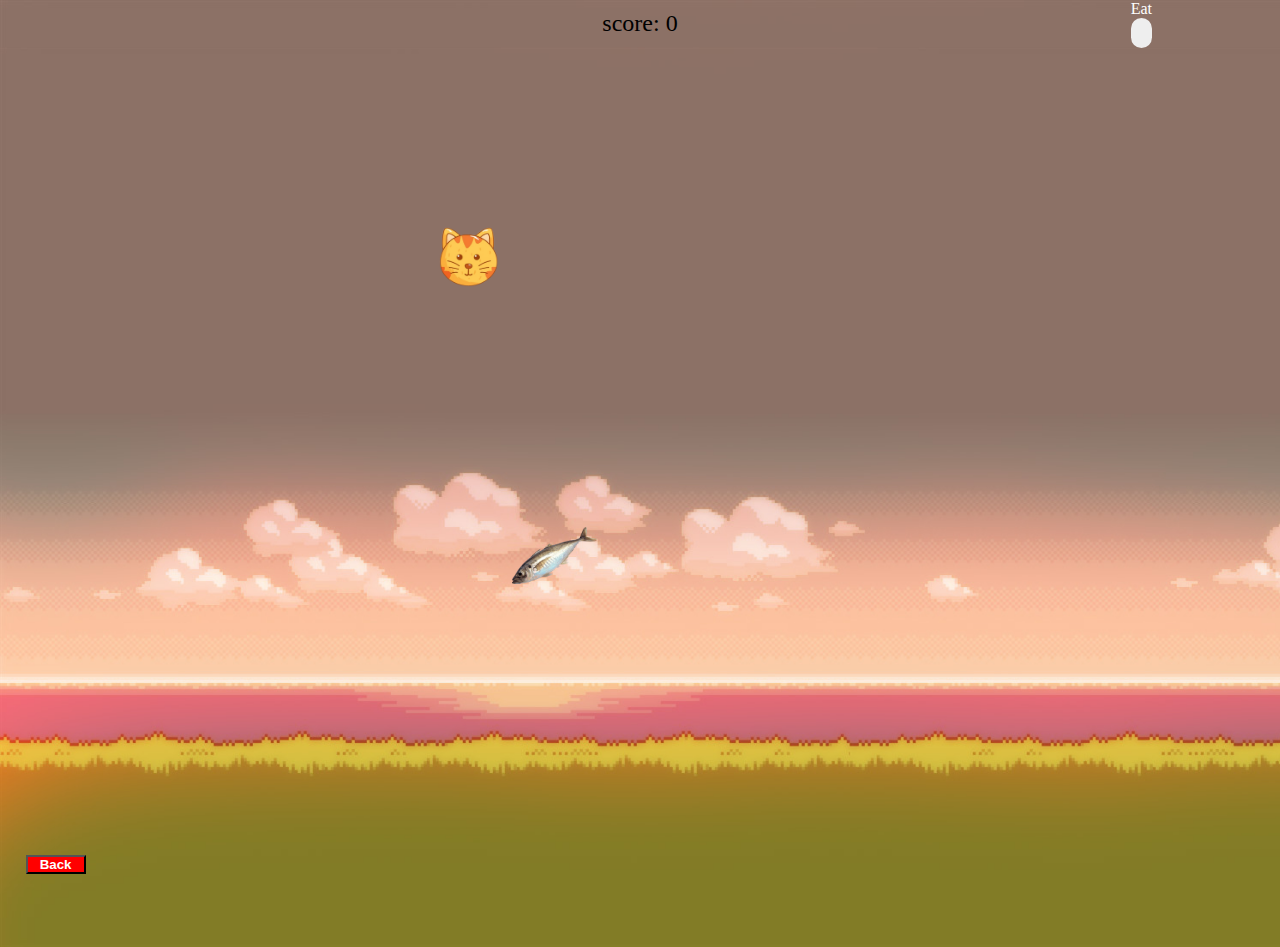
<file: games.html>
<!DOCTYPE html>
<html lang="en">
  <head>
    <meta charset="UTF-8" />
    <meta http-equiv="X-UA-Compatible" content="IE=edge" />
    <meta name="viewport" content="width=device-width, initial-scale=1.0" />
    <link
      href="https://cdn.jsdelivr.net/npm/bootstrap@5.3.0-alpha1/dist/css/bootstrap.min.css"
      rel="stylesheet"
      integrity="sha384-GLhlTQ8iRABdZLl6O3oVMWSktQOp6b7In1Zl3/Jr59b6EGGoI1aFkw7cmDA6j6gD"
      crossorigin="anonymous"
    />
    <link rel="stylesheet" href="games.css" />
    <title>UMNGotcha</title>
  </head>
  <body>
    <div id="score">score: 0</div>
    <h3 id="title__1">Welcome to the game</h3>
    <main>
      <div class="board"></div>
      <button class="btn btn-danger" onclick="back()">Back</button>
      <div class="eat-status">
        <div class="col-lg-3 col-md-6 col-sm-6">
          <div class="status-item">
            <p>Eat</p>
            <div class="progress">
              <div
                id="eat-bar"
                class="progress-bar bg-success"
                role="progressbar"
                style="width: 100%"
              ></div>
            </div>
          </div>
        </div>
      </div>
    </main>

    <script src="games.js" id="backButton"></script>
  </body>
</html>
</file>
<file: games.css>
/*? global clearing */
*,
html,
body {
    margin: 0;
    padding: 0;
    box-sizing: border-box;
}

.board {
    background-image: url("Images/Background8.png");
    background-size: cover;
    width: 100%;
    height: 100vh;
    display: grid;
    grid-template: repeat(15, 1fr) / repeat(15, 1fr) /* y - x */
}

#title__1 {
    opacity: 0;
    visibility: hidden;
    z-index: -1;
    text-align: center;
    position: absolute;
    top: 50%;
    left: 40%;
    color: white;
}

.board .food {
    background: url('Images/fish.png');
    background-position: top center;
    background-size: contain;
    background-repeat: no-repeat;
}

.board .player {
    background: url('Images/KucingDefault.png');
    background-position: top center;
    background-size: contain;
    background-repeat: no-repeat;
}


.btn-danger {
    opacity: 1;
    position: absolute;
    bottom: 0;
    margin-bottom: 2%;
    margin-left: 2%;
    background-color: red;
    color: white;
    font-weight: bold;
}

.stats {
    text-align: justify;
}

.eat-status {
    opacity: 1;
    position: absolute;
    top: 0;
    margin-right: 10%;
    color: white;
    right: 0;
}

.progress {
    height: 30px;
    border-radius: 20px;
    background-color: #eee;
    position: relative;
    overflow: hidden;
}

#score {
    font-size: 24px;
    text-align: center;
    padding: 10px;
    background-image: url(Images/Background8.png);
}

.stats {
    padding-left: 35px;
  }

.btn {
  width: 60px;
}

.hide {
    display: none;
}
</file>
